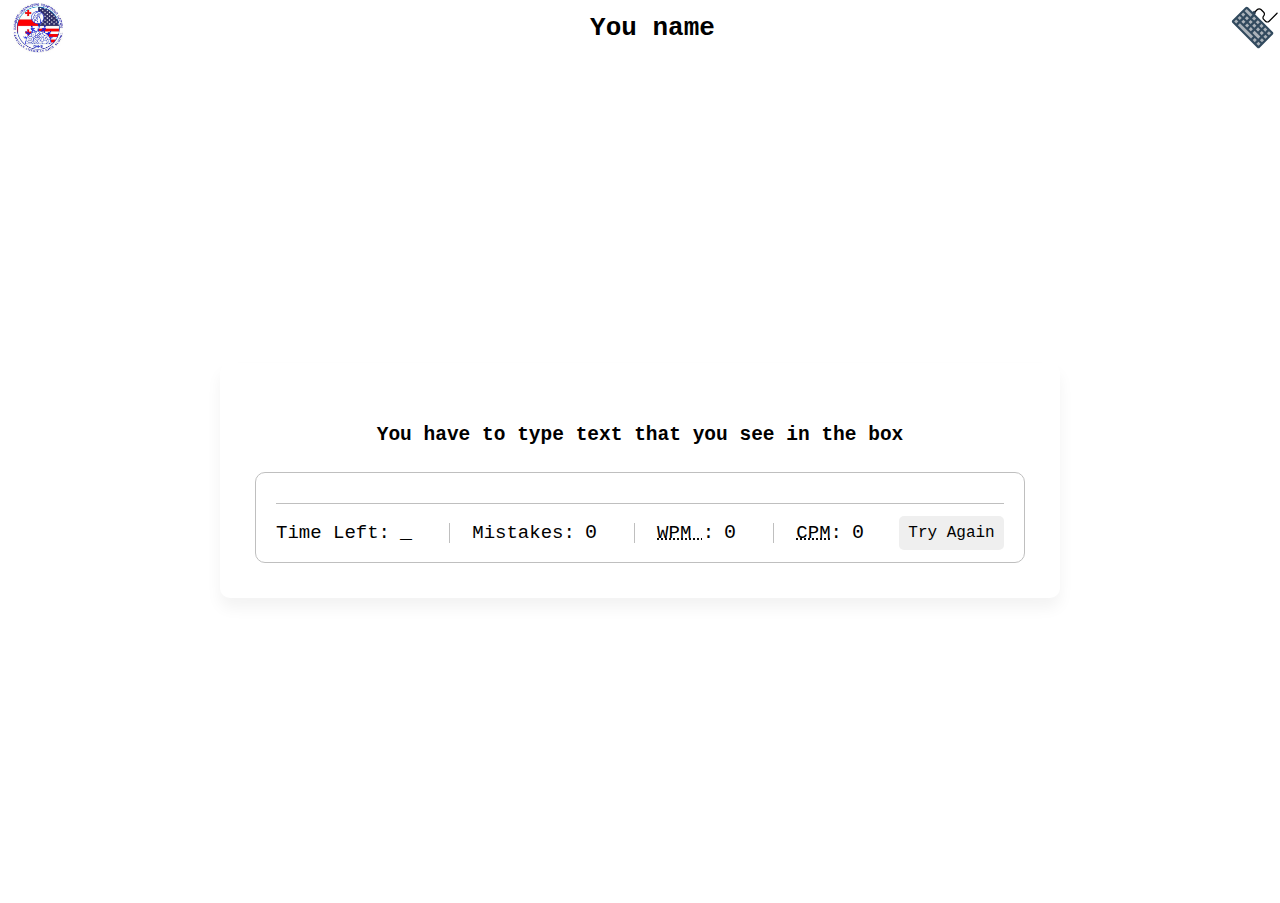
<file: index.html>
<!DOCTYPE html>
<!-- Coding By CodingNepal - youtube.com/codingnepal -->
<html lang="en" dir="ltr">
  <head>
    <meta charset="utf-8" />
    <title>Typing Contest</title>
    <link rel="stylesheet" href="style.css" />
    <link rel="stylesheet" href="dialog.css" />
    <meta name="viewport" content="width=device-width, initial-scale=1.0" />
    <script src="js/paragraphs.js"></script>
    <script src="js/script.js"></script>
  </head>
  <body onload="init()">
    <dialog>
      <button autofocus id="close" onclick="document.querySelector('dialog').close();">❌</button>
      <div class="tables">
      <div>
      <table>
        <thead>
          <tr>
            <th>Symbol</th>
            <th>Description</th>
            <th>Keys</th>
          </tr>
        </thead>
        <tbody>
          <tr>
            <td>!</td>
            <td>Exclamation Mark</td>
            <td class="orange">Shift + 1</td>
          </tr>
          <tr>
            <td>@</td>
            <td>At</td>
            <td class="yellow">Shift + 2</td>
          </tr>
          <tr>
            <td>#</td>
            <td>Number sign(hash tag)</td>
            <td class="green">Shift + 3</td>
          </tr>
          <tr>
            <td>"</td>
            <td>Double Quotation Mark</td>
            <td class="red">Shift + '</td>
          </tr>
          <tr>
            <td>,</td>
            <td>Comma</td>
            <td class="violet">,</td>
          </tr>
          <tr>
            <td>.</td>
            <td>Period</td>
            <td class="purple">.</td>
          </tr>
          <tr>
            <td>?</td>
            <td>Question mark</td>
            <td class="red">Shift + /</td>
          </tr>
        </tbody>
      </table>
    </div>
  <div>
      <table>
        <thead>
          <tr>
            <th>Symbol</th>
            <th>Description</th>
            <th>Keys</th>
          </tr>
        </thead>
        <tbody>
          <tr>
            <td>(</td>
            <td>Opening parentheses</td>
            <td class="violet">Shift + 9</td>
          </tr>
          <tr>
            <td>)</td>
            <td>Closing parentheses</td>
            <td class="red">Shift + 0</td>
          </tr>
          <tr>
            <td>[</td>
            <td>Opening bracket </td>
            <td class="red">Shift + 3</td>
          </tr>
          <tr>
            <td>]</td>
            <td>Closing bracket</td>
            <td class="red">Shift + '</td>
          </tr>
          <tr>
            <td><</td>
            <td>Opening Angle Bracket</td>
            <td class="violet">Shift + ,</td>
          </tr>
          <tr>
            <td>></td>
            <td>Closing Angle Bracket</td>
            <td class="purple">Shift + .</td>
          </tr>
          <tr>
            <td>:</td>
            <td>colon</td>
            <td class="red">Shift + ;</td>
          </tr>
        </tbody>
      </table></div>
    </div>
      <img src="fingers.png"/>
    </dialog>
    <header>
      <img src="logo.jpg" alt=""/>
      <h1 id="name">You name</h1>
      <button class="keyboard" onclick="document.querySelector('dialog').showModal(); ">
        <img  src="keyboard.svg">
      </button>
      
    </header>
 
    <main>
      
    <div class="wrapper">
      <h2>
        You have to type text that you see in the box
      </h2>
      <input type="textarea" class="input-field" oninput="initTyping()"/>
      <div class="content-box">
        <div class="typing-text">
          <p></p>
        </div>
        <div class="content">
          <ul class="result-details">
            <li class="time">
              <p>Time Left:</p>
              <span><b>_</b></span>
            </li>
            <li class="mistake">
              <p>Mistakes:</p>
              <span>0</span>
            </li>
            <li class="wpm">
              <p><abbr title="Word per minute">WPM </abbr>:</p>
              <span>0</span>
            </li>
            <li class="cpm">
              <p><abbr title="Characters per minute">CPM</abbr>:</p>
              <span>0</span>
            </li>
          </ul>
          <button onclick="resetGame()" type="button">Try Again</button>
        </div>
      </div>
    </div>
    </main>
   
  </body>
</html>
</file>
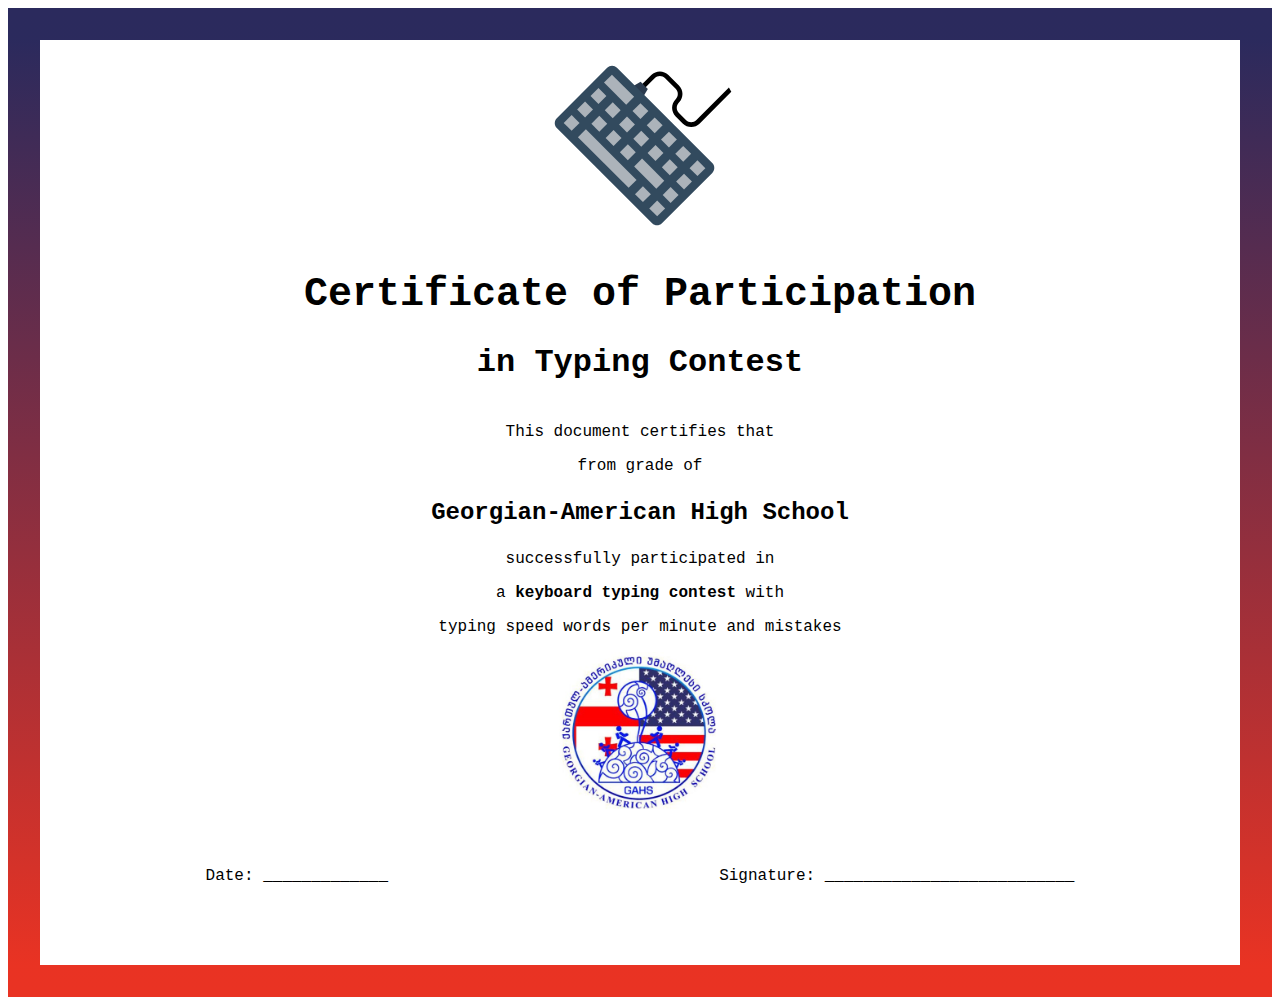
<file: certificate.html>
<!DOCTYPE html>
<html lang="en">

<head>
  <meta charset="UTF-8">
  <meta name="viewport" content="width=device-width, initial-scale=1.0">
  <title>Certificate</title>
  <style>
    @page {
      size: A4;
      margin: 0;
    }

    article {
      font-family: 'Courier New', Courier, monospace;
      margin: auto;
      display: flex;
      text-align: center;
      flex-direction: column;
    }
    h1{
      font-size: 2.5rem;
    }
    h2{
      font-size: 2rem;
    }
    h3{
      font-size: 1.5rem;
    }
    p{
      font-size: 1rem;
    }
    img {
      width: 15rem;
    }
    .header img{
      width: 200px;
    }

    .certificate {
      border-width: 2rem;
      border-style: solid;
      border-image: linear-gradient(to bottom, rgb(43, 42, 93), rgb(233, 51, 35)) 1;
    }
    .footer {
      padding: 3rem 0;
      text-align: center;
      display: flex;
      justify-content: space-around;
      margin-bottom: 2rem;
    }
    @media print {
      .certificate {
        page-break-after: always;
        page-break-inside: avoid;
      }

      .header,
      .body,
      .footer {
        width: 100%;
        box-sizing: border-box;
      }

      .header {
        padding-top: 50px;
        text-align: center;
      }

      .body {
        padding: 20px;
      }

      
    }
  </style>
  <script>
    function hydrate() {
      let paramString = window.location.search.split('?')[1];
      let mySearchParams = new URLSearchParams(paramString);
      for (const [key, value] of mySearchParams.entries()) {
        console.log(key, document.getElementById('name'))
        document.getElementById(key).innerHTML = value
      }
    }
  </script>
</head>
<body onload="hydrate()">
  <article class="certificate">
    <div class="header">
      <img src="keyboard.svg">
      <h1>Certificate of Participation</h1>
      <h2>in Typing Contest</h2>
    </div>
    <div class="body">
      <p>This document certifies that  </p>
      <p><span id="name"></span> from <span id="grade"></span> grade of </p>
      <h3>Georgian-American High School</h3>
      <p>successfully participated in </p>
      <p>a <b>keyboard typing contest</b> with </p>
        <p>typing speed <b id="wpm"></b> words per minute and <b id="mistakes"></b> mistakes</p>
      <img src="logo.jpg" />
    </div>
    <footer class="footer">
      <span>Date: _____________</span>
      <span>Signature: __________________________</span>
    </footer>
  </article>
</body>

</html>
</file>
<file: style.css>
/* Import Google Font - Poppins */
/* @import url("https://fonts.googleapis.com/css2?family=Poppins:wght@400;500;600;700&display=swap"); */
* {
  margin: 0;
  padding: 0;
  font-family: monospace;
}
html{
  color-scheme: dark light;
}
button.keyboard{
  background: none;
  border: none;
  cursor: pointer;
}
body {
  display: flex;
  flex-direction: column;
  margin: 0;
  padding: 0;
  /* background: #17a2b8; */
}
header{
  background: #fff;
  width: 100%;
  display: flex;
  align-items: center;
}
header img{
  height: 4rem;
}
header h1{
  color: #000;
  width: 100%;
  text-align: center;
}
main{
  display: flex;
  justify-content: center;
  align-items: center;
  min-height: calc(100vh - 4rem);
}
main h2{
  margin: 2rem;
  text-align: center;
}
::selection {
  /* color: #fff; */
  /* background: #17a2b8; */
}
.wrapper {
  width: 770px;
  padding: 35px;
  /* background: #fff; */
  border-radius: 10px;
  box-shadow: 0 10px 15px rgba(0, 0, 0, 0.05);
}
.wrapper .input-field {
  opacity: 0;
  z-index: -999;
  position: absolute;
}
.wrapper .content-box {
  padding: 13px 20px 0;
  border-radius: 10px;
  border: 1px solid #bfbfbf;
}
.content-box .typing-text {
  overflow: hidden;
  max-height: 256px;
}
.typing-text::-webkit-scrollbar {
  width: 0;
}
.typing-text p {
  font-size:1.5rem;
  text-align: justify;
  letter-spacing: 1px;
  line-height: 1.3;
  word-break: keep-all;
}
.typing-text p span {
  position: relative;
}
.typing-text p span.correct {
  color: #56964f;
}
.typing-text p span.incorrect {
  color: #cb3439;
  outline: 1px solid #fff;
  background: #ffc0cb;
  border-radius: 4px;
}
.typing-text p span.active {
  color: #17a2b8;
}
.typing-text p span.active::before {
  position: absolute;
  content: "";
  height: 2px;
  width: 100%;
  bottom: 0;
  left: 0;
  opacity: 0;
  border-radius: 5px;
  background: #17a2b8;
  animation: blink 1s ease-in-out infinite;
}
@keyframes blink {
  50% {
    opacity: 1;
  }
}
.content-box .content {
  margin-top: 17px;
  display: flex;
  padding: 12px 0;
  flex-wrap: wrap;
  align-items: center;
  justify-content: space-between;
  border-top: 1px solid #bfbfbf;
}
.content button {
  outline: none;
  border: none;
  width: 105px;
  /* color: #fff; */
  padding: 8px 0;
  font-size: 16px;
  cursor: pointer;
  border-radius: 5px;
  /* background: #17a2b8; */
  transition: transform 0.3s ease;
}
.content button:active {
  transform: scale(0.97);
}
.content .result-details {
  display: flex;
  flex-wrap: wrap;
  align-items: center;
  width: calc(100% - 140px);
  justify-content: space-between;
}
.result-details li {
  display: flex;
  height: 20px;
  list-style: none;
  position: relative;
  align-items: center;
}
.result-details li:not(:first-child) {
  padding-left: 22px;
  border-left: 1px solid #bfbfbf;
}
.result-details li p {
  font-size: 19px;
}
.result-details li span {
  display: block;
  font-size: 20px;
  margin-left: 10px;
}
li span b {
  font-weight: 500;
}
li:not(:first-child) span {
  font-weight: 500;
} /* Import Google Font - Poppins */

@media (max-width: 518px) {
  .wrapper .content-box {
    padding: 10px 15px 0;
  }
  .typing-text p {
    font-size: 18px;
  }
  .result-details li {
    margin-bottom: 10px;
  }
  .content button {
    margin-top: 10px;
  }
}

table, td, th {
  border: 1px solid buttontext;
  text-align: center;
  padding: 1rem;
}

table {
  border-collapse: collapse;
  margin: 1rem auto;

}
td.orange{
  background-color: rgb(238,134,79);
}
td.violet{
  background-color: rgb(135,83,238);
}
td.purple{
  background-color: rgb(238,84,233);
}
td.red{
  background-color: rgb(220,109,106);
}
td.yellow{
  background-color: rgb(238,231,107);
}
td.green{
  background-color: rgb(143,200,67);
}
.tables{
  display: flex;
  flex-direction: row;
  width: 800px;
  margin: auto;
  gap: 1rem;
}
.tables div{
  display: flex;
}
</file>
<file: dialog.css>
/*   Open state of the dialog  */
dialog[open] {
    opacity: 1;
    transform: scaleY(1);
    width: 100%;
    position: relative;
    padding: 1rem;
  }
  
  /*   Closed state of the dialog   */
  dialog {
    box-sizing: content-box;
    opacity: 0;
    transform: scaleY(0);
    transition:
      opacity 0.7s ease-out,
      transform 0.7s ease-out,
      overlay 0.7s ease-out allow-discrete,
      display 0.7s ease-out allow-discrete;
    /* Equivalent to
    transition: all 0.7s allow-discrete; */
  }
  dialog img{
    display: flex;
    margin: auto;
    width: 100%;
    max-width: 1200px;
  }
button#close{
    position: absolute;
    font-size: 2rem;
    background: none;
    border: none;
    cursor: pointer;
    right: 0.5rem;
    top: 0.5rem
}
  
  /*   Before-open state  */
  /* Needs to be after the previous dialog[open] rule to take effect,
      as the specificity is the same */
  @starting-style {
    dialog[open] {
      opacity: 0;
      transform: scaleY(0);
    }
  }
  
  /* Transition the :backdrop when the dialog modal is promoted to the top layer */
  dialog::backdrop {
    background-color: rgb(0 0 0 / 0%);
    transition:
      display 0.7s allow-discrete,
      overlay 0.7s allow-discrete,
      background-color 0.7s;
    /* Equivalent to
    transition: all 0.7s allow-discrete; */
  }
  
  dialog[open]::backdrop {
    background-color: rgb(0 0 0 / 25%);
  }
  
  /* This starting-style rule cannot be nested inside the above selector
  because the nesting selector cannot represent pseudo-elements. */
  
  @starting-style {
    dialog[open]::backdrop {
      background-color: rgb(0 0 0 / 0%);
    }
  }
</file>
